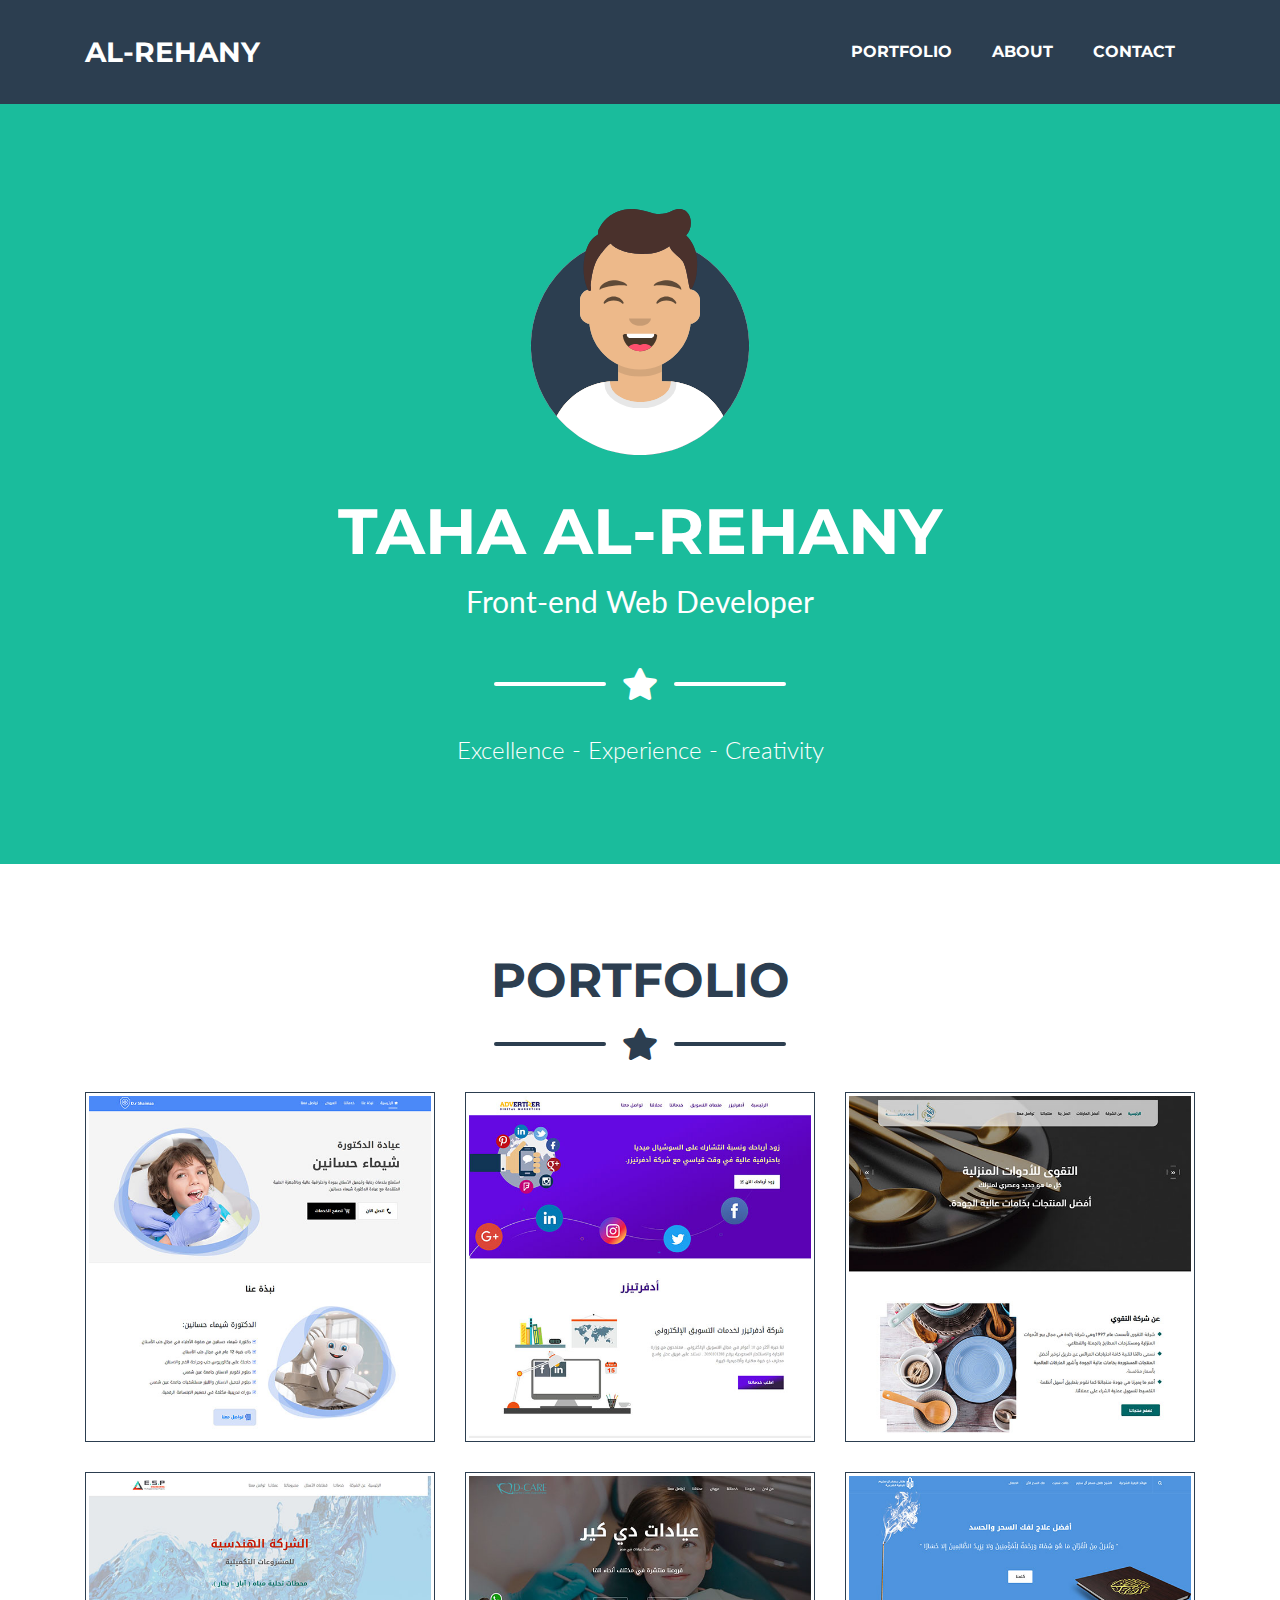
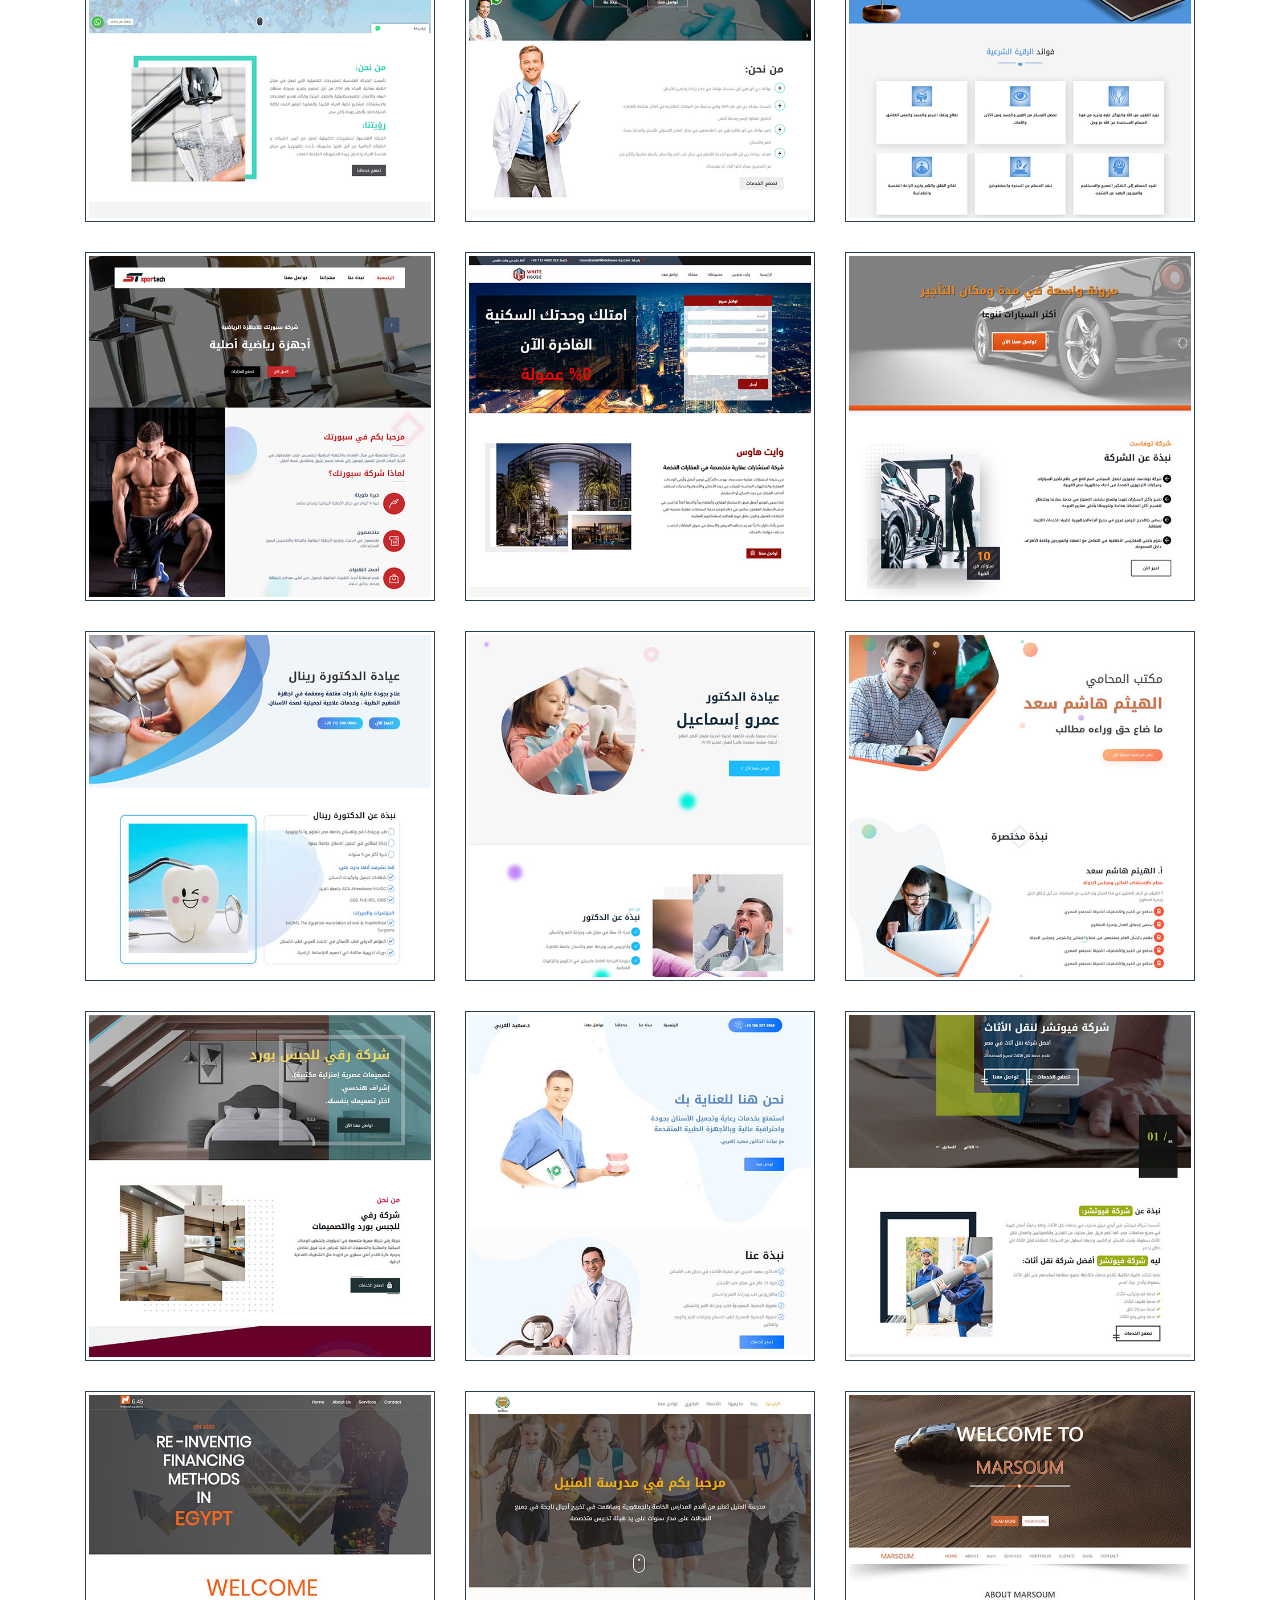
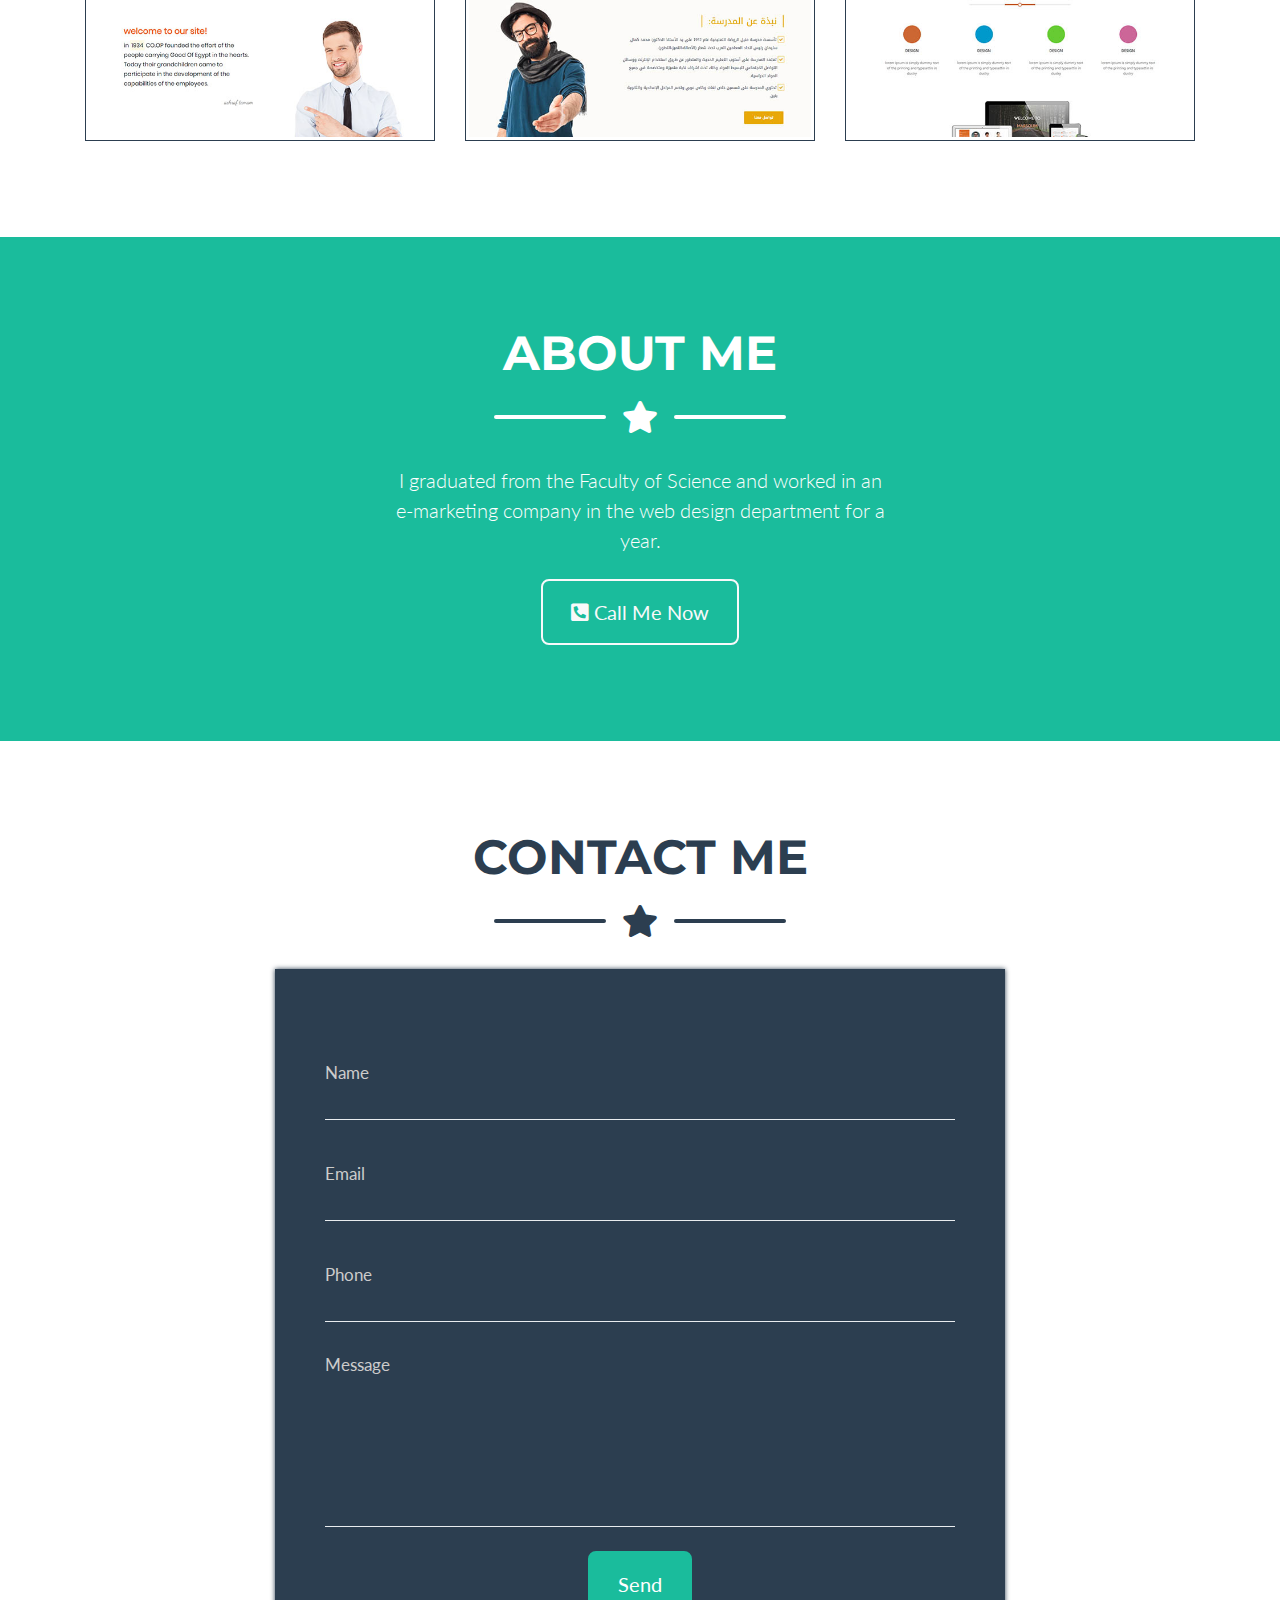
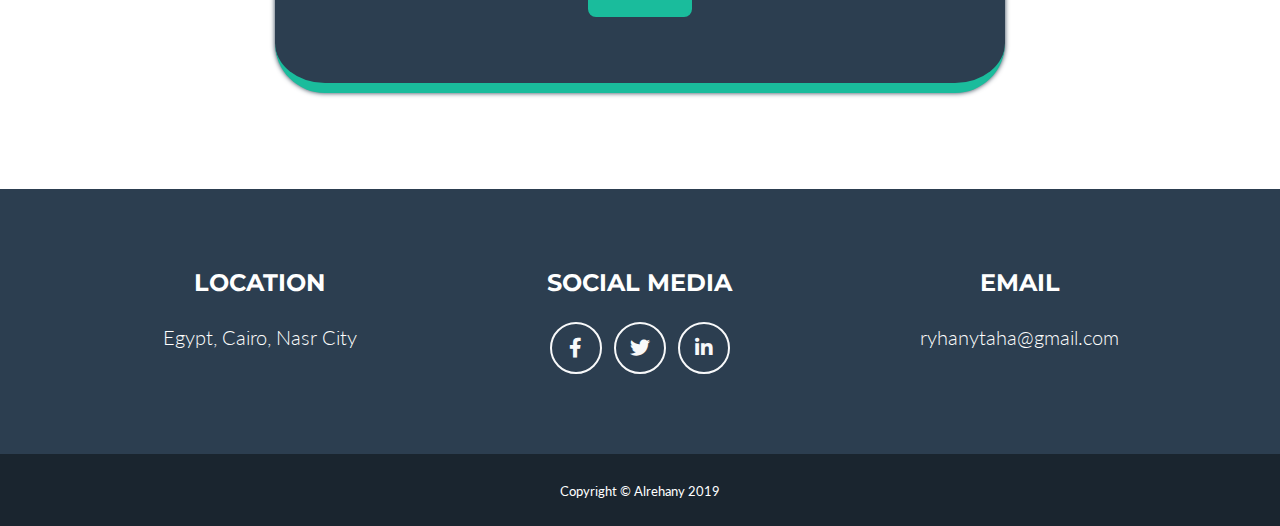
<file: index.html>
<!DOCTYPE html>
<html lang="en">
<head>
  <meta charset="utf-8">
  <meta name="viewport" content="width=device-width, initial-scale=1, shrink-to-fit=no">
  <meta name="description" content="portfolio">
  <meta name="author" content="Alrehany">

  <title>Taha Rehany</title>

  <!-- Custom fonts for this theme -->
  <link href="vendor/fontawesome-free/css/all.min.css" rel="stylesheet" type="text/css">
  <link href="https://fonts.googleapis.com/css?family=Montserrat:400,700" rel="stylesheet" type="text/css">
  <link href="https://fonts.googleapis.com/css?family=Lato:400,700,400italic,700italic" rel="stylesheet" type="text/css">

  <!-- Theme CSS -->
  <link href="css/freelancer.css" rel="stylesheet">
  <link href="css/style.css" rel="stylesheet">

</head>

<body id="page-top">

  <!-- Navigation -->
  <nav class="navbar navbar-expand-lg bg-secondary text-uppercase fixed-top" id="mainNav">
    <div class="container">
      <a class="navbar-brand js-scroll-trigger" href="index.html">Al-Rehany</a>
      <button class="navbar-toggler navbar-toggler-right text-uppercase font-weight-bold bg-primary text-white rounded" type="button" data-toggle="collapse" data-target="#navbarResponsive" aria-controls="navbarResponsive" aria-expanded="false" aria-label="Toggle navigation">
        Menu
        <i class="fas fa-bars"></i>
      </button>
      <div class="collapse navbar-collapse" id="navbarResponsive">
        <ul class="navbar-nav ml-auto">
          <li class="nav-item mx-0 mx-lg-1">
            <a class="nav-link py-3 px-0 px-lg-3 rounded js-scroll-trigger" href="#portfolio">Portfolio</a>
          </li>
          <li class="nav-item mx-0 mx-lg-1">
            <a class="nav-link py-3 px-0 px-lg-3 rounded js-scroll-trigger" href="#about">About</a>
          </li>
          <li class="nav-item mx-0 mx-lg-1">
            <a class="nav-link py-3 px-0 px-lg-3 rounded js-scroll-trigger" href="#contact">Contact</a>
          </li>
        </ul>
      </div>
    </div>
  </nav>

  <!-- Masthead -->
  <header class="masthead bg-primary text-white text-center">
    <div class="container d-flex align-items-center flex-column">

      <!-- Masthead Avatar Image -->
      <img class="masthead-avatar mb-5" src="img/avataaars.svg" alt="">

        <!-- Masthead Heading -->
        <h1 class="masthead-heading text-uppercase mb-0">Taha Al-Rehany</h1>
        <p class="des">Front-end Web Developer</p>
      <!-- Icon Divider -->
      <div class="divider-custom divider-light">
        <div class="divider-custom-line"></div>
        <div class="divider-custom-icon">
          <i class="fas fa-star"></i>
        </div>
        <div class="divider-custom-line"></div>
      </div>

      <!-- Masthead Subheading -->
      <p class="masthead-subheading font-weight-light mb-0">Excellence - Experience - Creativity</p>

    </div>
  </header>

  <!-- Portfolio Section -->
  <section class="page-section portfolio" id="portfolio">
    <div class="container">

      <!-- Portfolio Section Heading -->
      <h2 class="page-section-heading text-center text-uppercase text-secondary mb-0">Portfolio</h2>

      <!-- Icon Divider -->
      <div class="divider-custom">
        <div class="divider-custom-line"></div>
        <div class="divider-custom-icon">
          <i class="fas fa-star"></i>
        </div>
        <div class="divider-custom-line"></div>
      </div>

      <!-- Portfolio Grid Items -->
      <div class="row">

        <!-- Portfolio Item 1 -->
        <div class="col-md-6 col-lg-4">
          <div class="portfolio-item mx-auto">
              <a href="http://advertizer.com.eg/dr-sh-new/" target="_blank">
                <div class="portfolio-item-caption d-flex align-items-center justify-content-center h-100 w-100">
                    <div class="portfolio-item-caption-content text-center text-white">
                        <i class="fas fa-link fa-2x"></i>
                    </div>
                </div>
              </a>
            <img class="img-fluid" src="img/portfolio/01.jpg" alt="">
          </div>
        </div>

        <!-- Portfolio Item 2 -->
        <div class="col-md-6 col-lg-4">
          <div class="portfolio-item mx-auto">
            <a href="http://advertizer.sa.com/social/" target="_blank">
                <div class="portfolio-item-caption d-flex align-items-center justify-content-center h-100 w-100">
                    <div class="portfolio-item-caption-content text-center text-white">
                        <i class="fas fa-link fa-2x"></i>
                    </div>
                </div>
              </a>
            <img class="img-fluid" src="img/portfolio/02.jpg" alt="">
          </div>
        </div>

        <!-- Portfolio Item 3 -->
        <div class="col-md-6 col-lg-4">
          <div class="portfolio-item mx-auto">
            <a href="https://eltaqwaeg.com/" target="_blank">
                <div class="portfolio-item-caption d-flex align-items-center justify-content-center h-100 w-100">
                    <div class="portfolio-item-caption-content text-center text-white">
                        <i class="fas fa-link fa-2x"></i>
                    </div>
                </div>
              </a>
            <img class="img-fluid" src="img/portfolio/03.jpg" alt="">
          </div>
        </div>

        <!-- Portfolio Item 4 -->
        <div class="col-md-6 col-lg-4">
          <div class="portfolio-item mx-auto">
            <a href="http://espegy.com" target="_blank">
                <div class="portfolio-item-caption d-flex align-items-center justify-content-center h-100 w-100">
                    <div class="portfolio-item-caption-content text-center text-white">
                        <i class="fas fa-link fa-2x"></i>
                    </div>
                </div>
              </a>
            <img class="img-fluid" src="img/portfolio/04.jpg" alt="">
          </div>
        </div>

        <!-- Portfolio Item 5 -->
        <div class="col-md-6 col-lg-4">
          <div class="portfolio-item mx-auto">
            <a href="http://dcareclinics.com" target="_blank">
                <div class="portfolio-item-caption d-flex align-items-center justify-content-center h-100 w-100">
                    <div class="portfolio-item-caption-content text-center text-white">
                        <i class="fas fa-link fa-2x"></i>
                    </div>
                </div>
              </a>
            <img class="img-fluid" src="img/portfolio/05.jpg" alt="">
          </div>
        </div>

        <!-- Portfolio Item 6 -->
        <div class="col-md-6 col-lg-4">
          <div class="portfolio-item mx-auto">
            <a href="http://taha-rehany.site/works/roqya/" target="_blank">
                <div class="portfolio-item-caption d-flex align-items-center justify-content-center h-100 w-100">
                    <div class="portfolio-item-caption-content text-center text-white">
                        <i class="fas fa-link fa-2x"></i>
                    </div>
                </div>
              </a>
            <img class="img-fluid" src="img/portfolio/06.jpg" alt="">
          </div>
        </div>
          
        <!-- Portfolio Item 7 -->
        <div class="col-md-6 col-lg-4">
          <div class="portfolio-item mx-auto">
            <a href="http://sporteceg.com" target="_blank">
                <div class="portfolio-item-caption d-flex align-items-center justify-content-center h-100 w-100">
                    <div class="portfolio-item-caption-content text-center text-white">
                        <i class="fas fa-link fa-2x"></i>
                    </div>
                </div>
              </a>
            <img class="img-fluid" src="img/portfolio/07.jpg" alt="">
          </div>
        </div>

        <!-- Portfolio Item 8 -->
        <div class="col-md-6 col-lg-4">
          <div class="portfolio-item mx-auto">
            <a href="https://whitehouse-eg.com" target="_blank">
                <div class="portfolio-item-caption d-flex align-items-center justify-content-center h-100 w-100">
                    <div class="portfolio-item-caption-content text-center text-white">
                        <i class="fas fa-link fa-2x"></i>
                    </div>
                </div>
              </a>
            <img class="img-fluid" src="img/portfolio/08.jpg" alt="">
          </div>
        </div>

        <!-- Portfolio Item 9 -->
        <div class="col-md-6 col-lg-4">
          <div class="portfolio-item mx-auto">
            <a href="http://taha-rehany.site/works/too-fast/" target="_blank">
                <div class="portfolio-item-caption d-flex align-items-center justify-content-center h-100 w-100">
                    <div class="portfolio-item-caption-content text-center text-white">
                        <i class="fas fa-link fa-2x"></i>
                    </div>
                </div>
              </a>
            <img class="img-fluid" src="img/portfolio/09.jpg" alt="">
          </div>
        </div>

        <!-- Portfolio Item 10 -->
        <div class="col-md-6 col-lg-4">
          <div class="portfolio-item mx-auto">
            <a href="http://dr-renal.com" target="_blank">
                <div class="portfolio-item-caption d-flex align-items-center justify-content-center h-100 w-100">
                    <div class="portfolio-item-caption-content text-center text-white">
                        <i class="fas fa-link fa-2x"></i>
                    </div>
                </div>
              </a>
            <img class="img-fluid" src="img/portfolio/10.jpg" alt="">
          </div>
        </div>

        <!-- Portfolio Item 11 -->
        <div class="col-md-6 col-lg-4">
          <div class="portfolio-item mx-auto">
            <a href="http://advertizer.com.eg/dr-amr/" target="_blank">
                <div class="portfolio-item-caption d-flex align-items-center justify-content-center h-100 w-100">
                    <div class="portfolio-item-caption-content text-center text-white">
                        <i class="fas fa-link fa-2x"></i>
                    </div>
                </div>
              </a>
            <img class="img-fluid" src="img/portfolio/11.jpg" alt="">
          </div>
        </div>

        <!-- Portfolio Item 12 -->
        <div class="col-md-6 col-lg-4">
          <div class="portfolio-item mx-auto">
            <a href="http://advertizer.com.eg/lawyer" target="_blank">
                <div class="portfolio-item-caption d-flex align-items-center justify-content-center h-100 w-100">
                    <div class="portfolio-item-caption-content text-center text-white">
                        <i class="fas fa-link fa-2x"></i>
                    </div>
                </div>
              </a>
            <img class="img-fluid" src="img/portfolio/12.jpg" alt="">
          </div>
        </div>
          
        <!-- Portfolio Item 13 -->
        <div class="col-md-6 col-lg-4">
          <div class="portfolio-item mx-auto">
            <a href="http://advertizeragency.com/gypsum-roqi/" target="_blank">
                <div class="portfolio-item-caption d-flex align-items-center justify-content-center h-100 w-100">
                    <div class="portfolio-item-caption-content text-center text-white">
                        <i class="fas fa-link fa-2x"></i>
                    </div>
                </div>
              </a>
            <img class="img-fluid" src="img/portfolio/13.jpg" alt="">
          </div>
        </div>

        <!-- Portfolio Item 15 -->
        <div class="col-md-6 col-lg-4">
          <div class="portfolio-item mx-auto">
            <a href="http://advertizer.com.eg/dr-saeed/" target="_blank">
                <div class="portfolio-item-caption d-flex align-items-center justify-content-center h-100 w-100">
                    <div class="portfolio-item-caption-content text-center text-white">
                        <i class="fas fa-link fa-2x"></i>
                    </div>
                </div>
              </a>
            <img class="img-fluid" src="img/portfolio/15.jpg" alt="">
          </div>
        </div>

        <!-- Portfolio Item 16 -->
        <div class="col-md-6 col-lg-4">
          <div class="portfolio-item mx-auto">
            <a href="http://future-transeg.com" target="_blank">
                <div class="portfolio-item-caption d-flex align-items-center justify-content-center h-100 w-100">
                    <div class="portfolio-item-caption-content text-center text-white">
                        <i class="fas fa-link fa-2x"></i>
                    </div>
                </div>
              </a>
            <img class="img-fluid" src="img/portfolio/16.jpg" alt="">
          </div>
        </div>

        <!-- Portfolio Item 17 -->
        <div class="col-md-6 col-lg-4">
          <div class="portfolio-item mx-auto">
            <a href="http://n6-45.com" target="_blank">
                <div class="portfolio-item-caption d-flex align-items-center justify-content-center h-100 w-100">
                    <div class="portfolio-item-caption-content text-center text-white">
                        <i class="fas fa-link fa-2x"></i>
                    </div>
                </div>
              </a>
            <img class="img-fluid" src="img/portfolio/17.jpg" alt="">
          </div>
        </div>

        <!-- Portfolio Item 18 -->
        <div class="col-md-6 col-lg-4">
          <div class="portfolio-item mx-auto">
            <a href="http://almanialschool.com" target="_blank">
                <div class="portfolio-item-caption d-flex align-items-center justify-content-center h-100 w-100">
                    <div class="portfolio-item-caption-content text-center text-white">
                        <i class="fas fa-link fa-2x"></i>
                    </div>
                </div>
              </a>
            <img class="img-fluid" src="img/portfolio/18.jpg" alt="">
          </div>
        </div>
          
        <!-- Portfolio Item 14 -->
        <div class="col-md-6 col-lg-4">
          <div class="portfolio-item mx-auto">
            <a href="#" target="">
                <div class="portfolio-item-caption d-flex align-items-center justify-content-center h-100 w-100">
                    <div class="portfolio-item-caption-content text-center text-white">
                        <i class="fas fa-link fa-2x"></i>
                    </div>
                </div>
              </a>
            <img class="img-fluid" src="img/portfolio/14.jpg" alt="">
          </div>
        </div>
      </div>
    </div>
  </section>

  <!-- About Section -->
  <section class="page-section bg-primary text-white mb-0" id="about">
    <div class="container">

      <!-- About Section Heading -->
      <h2 class="page-section-heading text-center text-uppercase text-white">About Me</h2>

      <!-- Icon Divider -->
      <div class="divider-custom divider-light">
        <div class="divider-custom-line"></div>
        <div class="divider-custom-icon">
          <i class="fas fa-star"></i>
        </div>
        <div class="divider-custom-line"></div>
      </div>

      <!-- About Section Content -->
      <div class="row about_des">
        <div class="col-lg-12 ml-auto">
          <p class="lead text-center">I graduated from the Faculty of Science and worked in an e-marketing company in the web design department for a year.</p>
        </div>
      </div>

      <!-- About Section Button -->
      <div class="text-center mt-4">
        <a class="btn btn-xl btn-outline-light" href="tel:+201150651396">
          <i class="fas fa-phone-square-alt fa-1x"></i> Call Me Now
        </a>
      </div>

    </div>
  </section>

  <!-- Contact Section -->
  <section class="page-section" id="contact">
    <div class="container">

      <!-- Contact Section Heading -->
      <h2 class="page-section-heading text-center text-uppercase text-secondary mb-0">Contact Me</h2>

      <!-- Icon Divider -->
      <div class="divider-custom">
        <div class="divider-custom-line"></div>
        <div class="divider-custom-icon">
          <i class="fas fa-star"></i>
        </div>
        <div class="divider-custom-line"></div>
      </div>

      <!-- Contact Section Form -->
      <div class="row">
        <div class="col-lg-8 mx-auto">
          <!-- To configure the contact form email address, go to mail/contact_me.php and update the email address in the PHP file on line 19. -->
          <form id="contactForm" action="send.php" method="post">
            <div class="control-group">
              <div class="form-group floating-label-form-group controls mb-0 pb-2">
                <label>Name</label>
                <input class="form-control" name="name" id="name" type="text" placeholder="Name" required="required">
                <p class="help-block text-danger"></p>
              </div>
            </div>
            <div class="control-group">
              <div class="form-group floating-label-form-group controls mb-0 pb-2">
                <label>Email</label>
                <input class="form-control" name="email" id="email" type="email" placeholder="Email">
                <p class="help-block text-danger"></p>
              </div>
            </div>
            <div class="control-group">
              <div class="form-group floating-label-form-group controls mb-0 pb-2">
                <label>Phone</label>
                <input class="form-control" name="tel" id="phone" type="number" placeholder="Phone" required="required" >
                <p class="help-block text-danger"></p>
              </div>
            </div>
            <div class="control-group">
              <div class="form-group floating-label-form-group controls mb-0 pb-2">
                <label>Message</label>
                <textarea class="form-control" name="message" id="message" rows="4" placeholder="Message" required="required"></textarea>
                <p class="help-block text-danger"></p>
              </div>
            </div>
            <br>
            <div id="success"></div>
            <div class="form-group text-center">
              <button type="submit" class="btn btn-primary btn-xl">Send</button>
            </div>
          </form>
        </div>
      </div>

    </div>
  </section>

  <!-- Footer -->
  <footer class="footer text-center">
    <div class="container">
      <div class="row">

        <!-- Footer Location -->
        <div class="col-lg-4 mb-5 mb-lg-0">
          <h4 class="text-uppercase mb-4">Location</h4>
          <p class="lead mb-0">Egypt, Cairo, Nasr City</p>
        </div>

        <!-- Footer Social Icons -->
        <div class="col-lg-4 mb-5 mb-lg-0">
          <h4 class="text-uppercase mb-4">social media</h4>
          <a class="btn btn-outline-light btn-social mx-1" href="https://www.facebook.com/taha.alrayhany" target="_blank">
            <i class="fab fa-fw fa-facebook-f"></i>
          </a>
          <a class="btn btn-outline-light btn-social mx-1" href="https://twitter.com/ryhany97" target="_blank">
            <i class="fab fa-fw fa-twitter"></i>
          </a>
          <a class="btn btn-outline-light btn-social mx-1" href="https://www.linkedin.com/in/taha-rehany-73b74a146/" target="_blank">
            <i class="fab fa-fw fa-linkedin-in"></i>
          </a>
        </div>

        <!-- Footer About Text -->
        <div class="col-lg-4">
          <h4 class="text-uppercase mb-4">Email</h4>
          <p class="lead mb-0"><a class="email" href="mailto:ryhanytaha@gmail.com">ryhanytaha@gmail.com</a></p>
        </div>

      </div>
    </div>
  </footer>

  <!-- Copyright Section -->
  <section class="copyright py-4 text-center text-white">
    <div class="container">
      <small>Copyright &copy; Alrehany 2019</small>
    </div>
  </section>

  <!-- Bootstrap core JavaScript -->
  <script src="vendor/jquery/jquery.min.js"></script>
  <script src="vendor/bootstrap/js/bootstrap.bundle.min.js"></script>

  <!-- Plugin JavaScript -->
  <script src="vendor/jquery-easing/jquery.easing.min.js"></script>

  <!-- Custom scripts for this template -->
  <script src="js/freelancer.js"></script>
    
    <!-- WhatsHelp.io widget -->
    <script type="text/javascript">
        (function () {
            var options = {
                whatsapp: "+201150651396", // WhatsApp number
                call_to_action: "Message Me", // Call to action
                position: "left", // Position may be 'right' or 'left'
            };
            var proto = document.location.protocol, host = "getbutton.io", url = proto + "//static." + host;
            var s = document.createElement('script'); s.type = 'text/javascript'; s.async = true; s.src = url + '/widget-send-button/js/init.js';
            s.onload = function () { WhWidgetSendButton.init(host, proto, options); };
            var x = document.getElementsByTagName('script')[0]; x.parentNode.insertBefore(s, x);
        })();
    </script>
    <!-- /WhatsHelp.io widget -->
</body>
</html>
</file>
<file: css/style.css>
.masthead .des {
    font-size: 30px;
    margin-top: 20px;
}
button:focus {
    outline: none
}
#about .about_des {
    text-align: center
}

#about .about_des p {
    max-width: 500px;
    margin: auto
}
.portfolio-item-caption-content a {
    color: #FFF
}
.portfolio .portfolio-item {
    border-radius: 0
}
.portfolio-item img {
    border: 1px solid #2c3e50;
    padding: 3px;
    background-color: #FFF;
    transition: all .3s
}
.portfolio .portfolio-item:hover img {
    padding: 0
}
#contactForm {
    padding: 50px;
    background-color: #2c3e50;
    border-bottom: 10px solid #1abc9c;
    border-radius: 0px 0px 50px 50px;
    box-shadow: 0px 0px 5px #2c3e50;
}

.form-control:focus {
    color: #ffffff;
    background-color: transparent;
    border-color: #777777;
    outline: 0;
    box-shadow: 0 0 0 0.2rem rgba(26, 188, 156, 0.25);
}

.form-control::-webkit-input-placeholder {
    color: #ccc;
    font-size:17px;
    opacity: 1;
}

.form-control::-moz-placeholder {
    color: #ccc;
    font-size:17px;
    opacity: 1;
}

.form-control:-ms-input-placeholder {
    color: #ccc;
    font-size:17px;
    opacity: 1;
}

.form-control::-ms-input-placeholder {
    color: #ccc;
    font-size:17px;
    opacity: 1;
}

.form-control::placeholder {
    color: #ccc;
    font-size:17px;
    opacity: 1;
}
input:-internal-autofill-selected {
    background-color: transparent!important;
    background-image: none !important;
    color: rgb(0, 0, 0) !important;
}
.email {
    color: #FFF
}
.email:hover {
    text-decoration: none;
    color: #07dab0
}

@media (max-width:500px) {
    .masthead .masthead-heading {
        font-size: 27px;
        line-height: 2.75rem;
}
}
</file>
